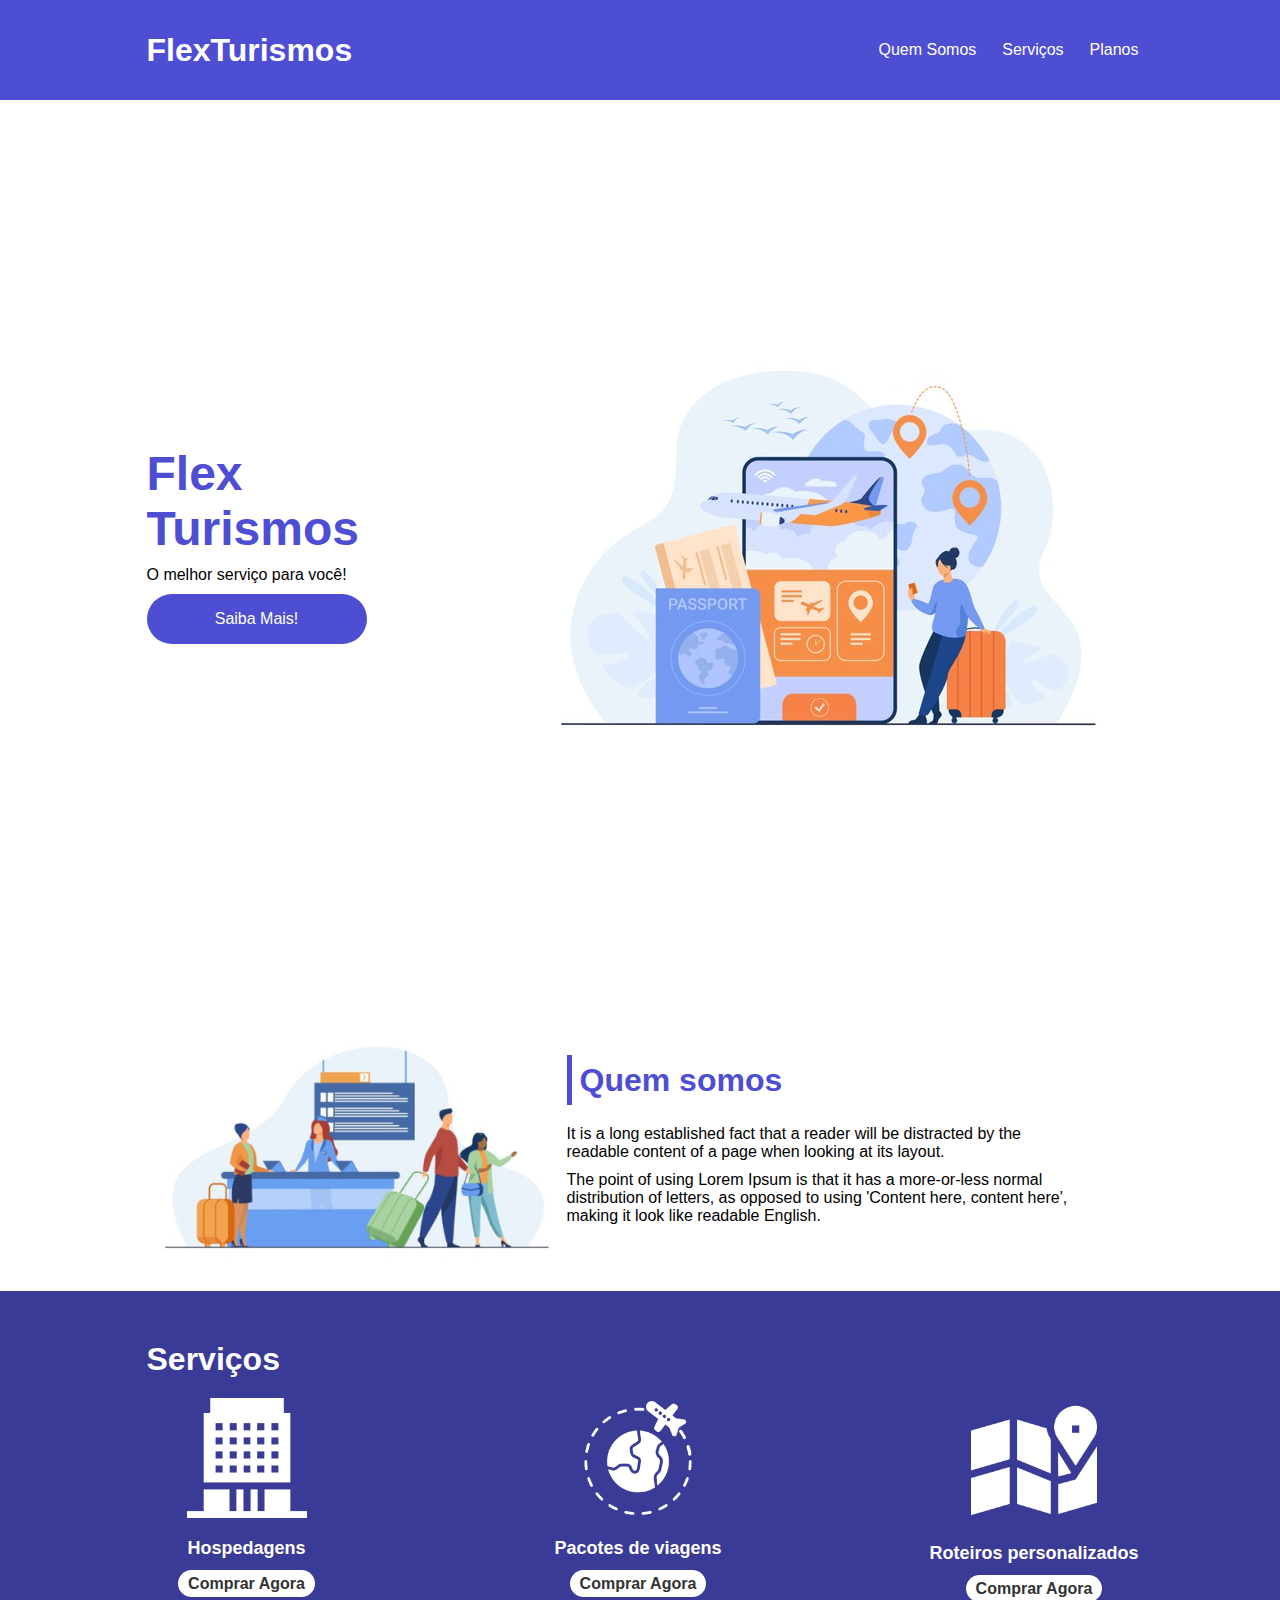
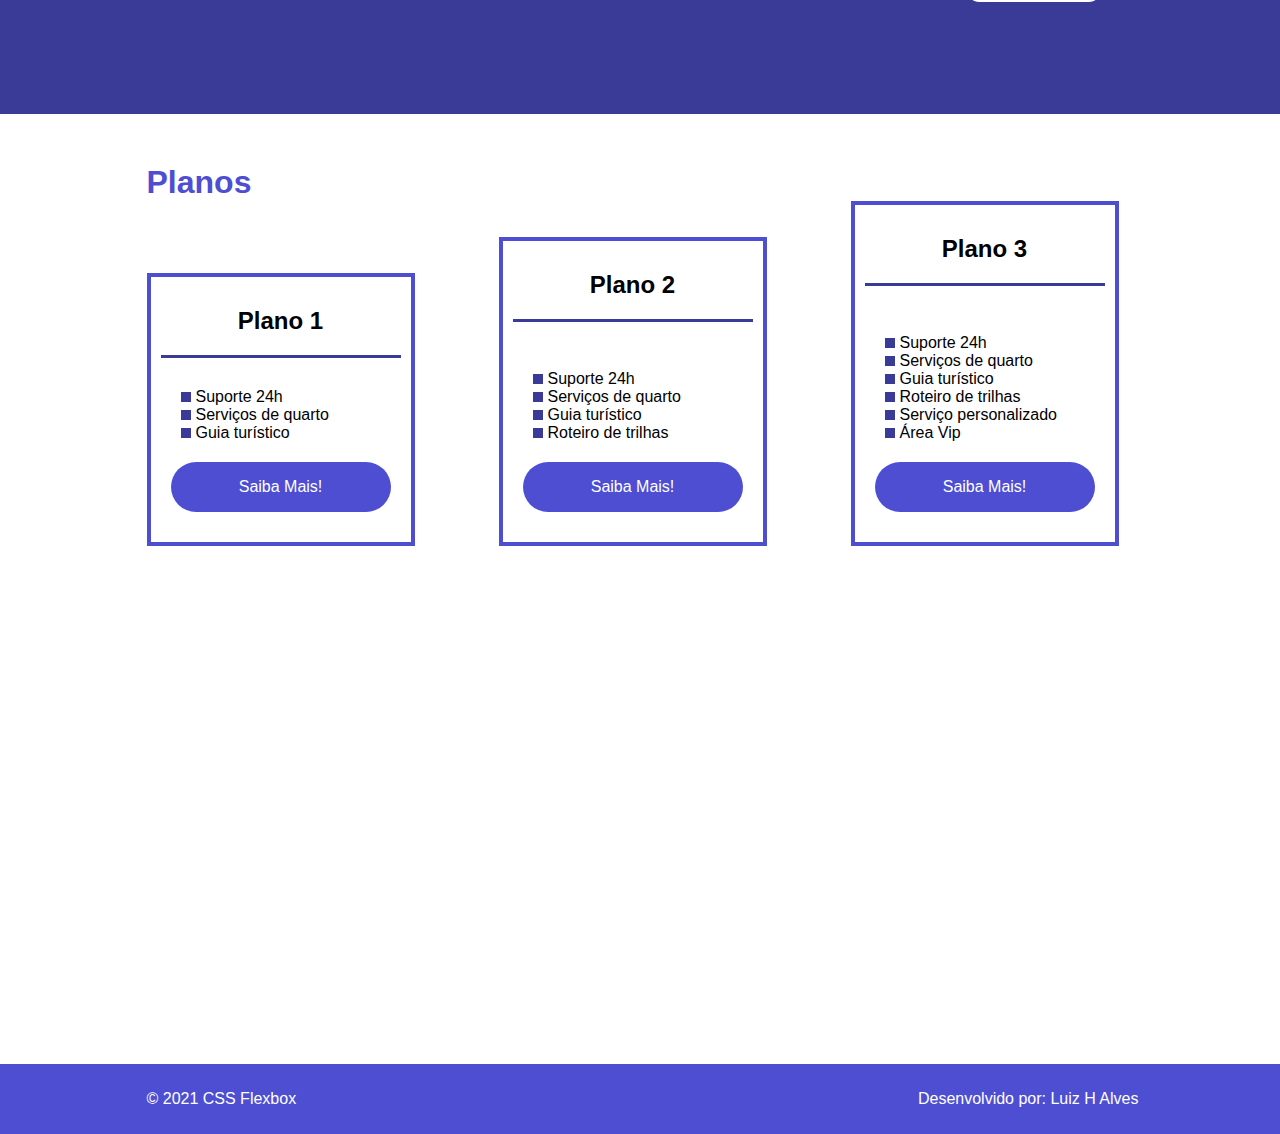
<file: modulo_2/landing_page_responsiva/index.html>
<!DOCTYPE html>
<html lang="pt-br">
<head>
    <meta charset="UTF-8">
    <meta name="viewport" content="width=device-width, initial-scale=1.0">
    <title>Flex Turismos</title>
    <link rel="stylesheet" href="./style.css">
</head>
<body>
    <header>
        <div class="flex-container menu">
            <div><h1>FlexTurismos</h1></div>
            <ul class="list-items">
                <li><a href="#quem-somos">Quem Somos</a></li>
                <li><a href="#servicos">Serviços</a></li>
                <li><a href="#planos">Planos</a></li>
            </ul>
        </div>
    </header>

    <div class="flex-container apresentacao">
        <div class="texto-apresentacao">
            <h1>Flex <br>Turismos</h1>
            <p>O melhor serviço para você!</p>
            <a href="" class="btn">Saiba Mais!</a>
        </div>

        <div>
            <div><img src="./images/0-main.png" alt="banner de apresentação"></div>
        </div>
    </div>

    <div class="flex-container" id = "quem-somos">
        <div>
            <h2>Quem somos</h2>
            <p>It is a long established fact that a reader will be distracted by the readable content of a page when looking at its layout. </p>
            <p>The point of using Lorem Ipsum is that it has a more-or-less normal distribution of letters, as opposed to using 'Content here, content here', making it look like readable English.</p>
        </div>
        
        <div>
            <img src="./images/1-quem-somos.png" alt="balcão de atendimento">
        </div>
    </div>

    <div class="container-externo">
        <div class="flex-container" id = "servicos">
            <div>
                <h2>Serviços</h2>
            </div>
            <div class="list-servicos">
                <div class = "item-servico">
                    <div><img src="./images/icon-2.png" alt="hospedagens"></div>
                    <p>Hospedagens</p>
                    <a href="#">Comprar Agora</a>
                </div>

                <div class = "item-servico">
                <div><img src="./images/icon-1.png" alt="pacote de viagens"></div>
                <p>Pacotes de viagens</p>
                <a href="#">Comprar Agora</a>
                </div>

                <div class = "item-servico">
                    <div><img src="./images/icon-3.png" alt="roteiros personalizados"></div>
                    <p>Roteiros personalizados</p>
                    <a href="#">Comprar Agora</a>
                </div>
            </div>
        </div>
    </div>

    <div class="flex-container" id = "planos">
        <div><h2> Planos</h2></div>

        <div class="list-planos">
            <div class="item-plano">
                <h3>Plano 1</h3>
                <ul>
                    <li>Suporte 24h</li>
                    <li>Serviços de quarto</li>
                    <li>Guia turístico</li>
                </ul>
                <a href="#" class="btn">Saiba Mais!</a>
            </div>

            <div class="item-plano">
                <h3>Plano 2</h3>
                <br>
                <ul>
                    <li>Suporte 24h</li>
                    <li>Serviços de quarto</li>
                    <li>Guia turístico</li>
                    <li>Roteiro de trilhas</li>
                </ul>
                <a href="#" class="btn">Saiba Mais!</a>
            </div>

            <div class="item-plano">
                <h3>Plano 3</h3>
                <br>
                <ul>
                    <li>Suporte 24h</li>
                    <li>Serviços de quarto</li>
                    <li>Guia turístico</li>
                    <li>Roteiro de trilhas</li>
                    <li>Serviço personalizado</li>
                    <li>Área Vip</li>
                </ul>
                <a href="#" class="btn">Saiba Mais!</a>
            </div>
        </div>
    </div>

    
    <footer>
        <div class="flex-container footer">
            <p>&copy; 2021 CSS Flexbox</p>
            <p>Desenvolvido por: Luiz H Alves</p>
        </div>
    </footer>
</body>
</html>
</file>
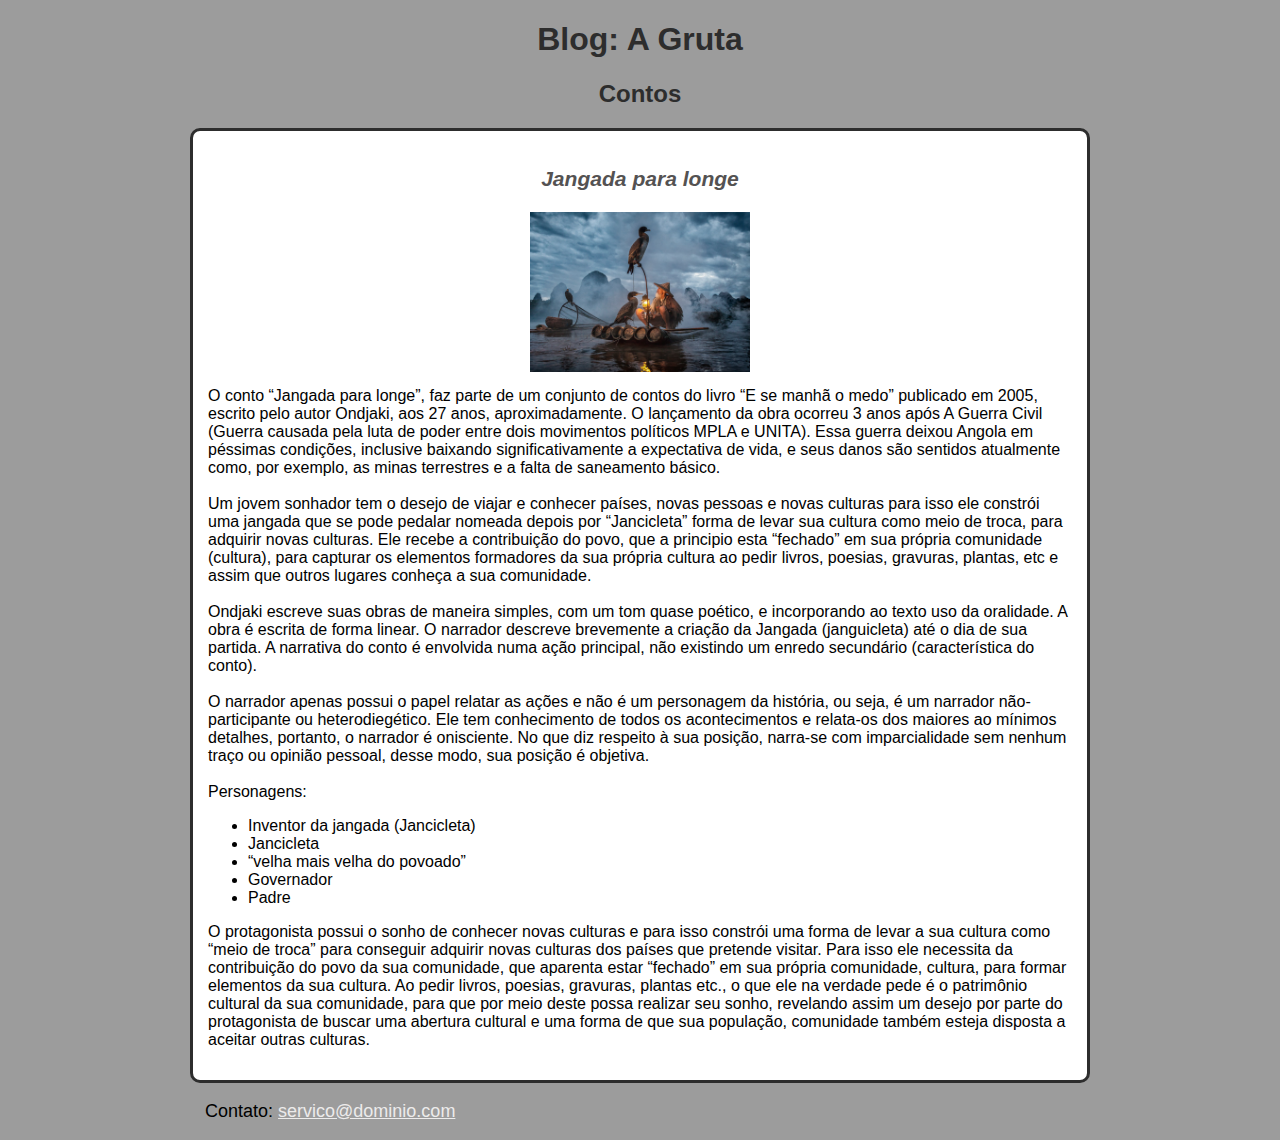
<file: modulo_2/pagina_de_blog_estatica/index.html>
<!DOCTYPE html>
<html>
	<head>
		<meta charset = "utf-8">
		<title> Gruta</title>    
        <link rel = "stylesheet" href = "style.css">
	</head>
	<body>
        <header id = "title">
            <h1>
                Blog: a gruta
            </h1>
        </header>
        <section>
            <header class = "subtitle">
                <h2>
                    Contos
                </h2>
            </header>
            <article class = "post">
                <header class = "posttitle">
                    <h3>
                        Jangada para longe
                    </h3>
                </header>
                <img class = "postimage" src = "ilustracao-jangada-para-longe.jpg" alt = "'Ilustração Jangada para Longe'" width="220" height="160">
                <p class = "postcontent">
                O conto “Jangada para longe”, faz parte de um conjunto de contos do livro “E se manhã o medo” publicado em 2005, escrito pelo autor Ondjaki, aos 27 anos, aproximadamente.  O lançamento da obra ocorreu 3 anos após A Guerra Civil (Guerra causada pela luta de poder entre dois movimentos políticos MPLA e UNITA). Essa guerra deixou Angola em péssimas condições, inclusive baixando significativamente a expectativa de vida, e seus danos são sentidos atualmente como, por exemplo, as minas terrestres e a falta de saneamento básico.<br>
                <br>
                Um jovem sonhador tem o desejo de viajar e conhecer países, novas pessoas e novas culturas para isso ele constrói uma jangada que se pode pedalar nomeada depois por “Jancicleta” forma de levar sua cultura como meio de troca, para adquirir novas culturas. Ele recebe a contribuição do povo, que a principio esta “fechado” em sua própria comunidade (cultura), para capturar os elementos formadores da sua própria cultura ao pedir livros, poesias, gravuras, plantas, etc e assim que outros lugares conheça a sua comunidade.<br>
                <br>
                Ondjaki escreve suas obras de maneira simples, com um tom quase poético, e incorporando ao texto uso da oralidade. A obra é escrita de forma linear. O narrador descreve brevemente a criação da Jangada (janguicleta) até o dia de sua partida.  A narrativa do conto é envolvida numa ação principal, não existindo um enredo secundário (característica do conto).<br>           
                <br>
                O narrador apenas possui o papel relatar as ações e não é um personagem da história, ou seja, é um narrador não-participante ou heterodiegético. Ele tem conhecimento de todos os acontecimentos e relata-os dos maiores ao mínimos detalhes, portanto, o narrador é onisciente. No que diz respeito à sua posição, narra-se com imparcialidade sem nenhum traço ou opinião pessoal, desse modo, sua posição é objetiva.<br>
                <br>
                Personagens:
                <br>
                <ul >
                <li>Inventor da jangada (Jancicleta)</li>
                <li>Jancicleta</li>
                <li>“velha mais velha do povoado”</li>
                <li>Governador</li>
                <li>Padre</li>
                </ul>
                O protagonista possui o sonho de conhecer novas culturas e para isso constrói uma forma de levar a sua cultura como “meio de troca” para conseguir adquirir novas culturas dos países que pretende visitar. Para isso ele necessita da contribuição do povo da sua comunidade, que aparenta estar “fechado” em sua própria comunidade, cultura, para formar elementos da sua cultura. Ao pedir livros, poesias, gravuras, plantas etc., o que ele na verdade pede é o patrimônio cultural da sua comunidade, para que por meio deste possa realizar seu sonho, revelando assim um desejo por parte do protagonista de buscar uma abertura cultural e uma forma de que sua população, comunidade também esteja disposta a aceitar outras culturas.
                </p>
            </article>
        </section>
        <footer class = "footer">
            <ul class = "listfooter">
                <li>
                    Contato: <a href = "servico@dominio.com"> servico@dominio.com</a>
                </li>
            </ul>
        </footer>
	</body>
</html>
</file>
<file: modulo_2/landing_page_responsiva/style.css>
*{
	margin: 0;
	padding: 0;
	font-family: 'Open Sans', sans-serif;
}

ul{
	list-style: none;
	margin: 0;
	padding: 0;
}

ul li a{
	text-decoration: none;
}

div img{
	display: block;
	width: 100%;
}

.flex-container{
	display: flex;
	max-width: 992px;
	margin: auto;
	width: 100%;
	min-width: 320px;
	padding-left: 5px;
}

header{
	background-color: rgb(78, 78, 211);
	height: 100px;
	display: flex;
	align-items: center;
	color: white;
}

header .list-items{
	display: flex;
	max-width: 260px;
	width: 100%;
	justify-content: space-between;
	align-items: center;
}

.list-items li a{
	color: white;
}

header .menu{
	justify-content: space-between;
}

.apresentacao{
	height: 100vh;
	align-items: center;
	justify-content: space-between;
}

.apresentacao .texto-apresentacao{
	min-height: 200px;
}

.texto-apresentacao h1{
	color: rgb(78, 78, 211);
	font-size: 48px;
	margin-bottom: 10px;
}

.btn{
	background-color: rgb(78, 78, 211);
	color: white;
	text-align: center;
	border-radius: 30px;
	width: 220px;
	display: block;
	text-decoration: none;
	height: 50px;
	line-height: 50px;
	margin-top: 10px;
	margin-bottom: 10px;
}

#quem-somos{
	flex-direction: row-reverse;
	align-items: center;
	justify-content: space-between;
}

#quem-somos h2{
	font-size: 32px;
	color:rgb(78, 78, 211);
	display: flex;
	margin-bottom: 20px;
	line-height: 50px;
}

#quem-somos h2::before{
	content: "";
	height: 50px;
	width: 5px;
	margin-right: 8px;
	background-color: rgb(78, 78, 211);
	position: relative;
}

#quem-somos p{
	margin-bottom: 10px;
	width: 90%;
}

#quem-somos img{
	min-width: 420px;
}

.container-externo{
	background-color: rgb(58, 58, 151);
	width: 100%;
}

#servicos {
	flex-direction: column;
	padding-top: 50px;
	padding-bottom: 100px;
}

#servicos h2{
	color: white;
	font-size: 32px;
	margin-bottom: 20px;
}

.list-servicos{
	display: flex;
	justify-content: space-between;
}

.list-servicos .item-servico{
	text-align: center;
}

.item-servico a{
	width: 120px;
	background-color: white;
	border-radius: 30px;
	height: 50px;
	text-align: center;
	margin-top: 20px;
	line-height: 50px;
	padding: 5px 10px;
	text-decoration: none;
	font-size: 16px;
	color: rgb(51, 51, 51);
	font-weight: 700;
}

.item-servico p{
	font-weight: 700;
	font-size: 18px;
	color: white;
	margin-top: 20px;
}

.item-servico img{
	width: 60%;
	margin: auto;
}

#planos{
	flex-direction: column;
	min-height: 100vh;
	padding-top: 50px;
}

#planos h2{
	color: rgb(78, 78, 211);
	font-size: 32px;
}

.list-planos{
	display: flex;
	align-items: flex-end;
	justify-content: space-between;
}

.item-plano{
	flex: 1;
	border: 4px solid rgb(78, 78, 211);
	margin-right: 20px;
	padding: 10px;
	max-width: 240px;
}

.item-plano .btn{
	margin: auto;
	margin-bottom: 20px;
}

.item-plano h3{
	font-size: 24px;
	display: flex;
	flex-direction: column;
	text-align: center;
	margin-top: 20px;
}

.item-plano h3:after{
	content: "";
	background-color: rgb(58, 58, 151);
	width: 100%;
	height: 3px;
	margin-top: 20px;
	margin-bottom: 20px;
}

.item-plano ul{
	padding: 10px 20px;
	display: flex;
	flex-direction: column;
	margin-bottom: 10px;
}

.item-plano ul li{
	display: flex;
	flex-wrap: nowrap;
	align-items: center;
}

.item-plano ul li::before{
	content: "";
	width: 10px;
	height: 10px;
	background-color: rgb(58, 58, 151);
	margin-right: 5px;
}

footer{
	background-color: rgb(78, 78, 211);
	height: 70px;
	display: flex;
	align-items: center;
}

footer .footer{
	justify-content: space-between;
	color: white;
}

/* mobile */
@media(max-width: 992px){
	.flex-container{
		flex-direction: column;
	}

	.apresentacao{
		flex-direction: column-reverse;
	}

	.apresentacao img{
		max-width: 480px;
		margin: auto;
	}

	.apresentacao .texto-apresentacao{
		width: 100%;
	}

	#quem-somos{
		flex-direction: column-reverse;
	}

	#quem-somos img{
		min-width: 320px;
		margin: auto;
	}

	.list-servicos{
		flex-direction: column;
	}

	.item-servico img{
		width: 50%;
		margin: auto;
	}

	.list-planos{
		flex-direction: column;
		align-items: flex-start;
		margin-bottom: 20px;
	}

	.list-planos .item-plano{
		max-width: 90%;
		margin: auto;
		width: 100%;
		margin-bottom: 20px;
	}
}
</file>
<file: modulo_2/pagina_de_blog_estatica/style.css>
#title, .subtitle, .postitle {
    color: rgb(45, 45, 45);
}

a{
    color:rgb(236, 235, 235);
}

body {
    background-color: rgb(156, 156, 156);
    font-family: Verdana, Arial;
    max-width: 900px;
    margin: auto;
}

#title{
    font-size: 16px;
    text-transform: capitalize;
    text-align: center;
}

.subtitle{
    text-align: center;
}

.posttitle{
    font-size: 18px;
    color: rgb(84, 82, 82);
    font-style: italic;
    margin: 0 ;
    margin-bottom: 15px;
    text-align: center;
}

.post {
    background-color: white;
    padding: 15px;
    border: 3px solid rgb(45, 45, 45);
    margin-bottom: 15px;
    border-radius: 10px;
}

.postimage{
    margin-bottom: 15px;
    display: block;
    margin-left: auto;
    margin-right: auto;
}

.postcontent{
    margin: 0;
    margin-bottom: 15px;
}

.listfooter{
    list-style-type: none;
    padding: 0;
    padding-left: 15px;
}

.footer{
    font-size: 18px;
}
</file>
